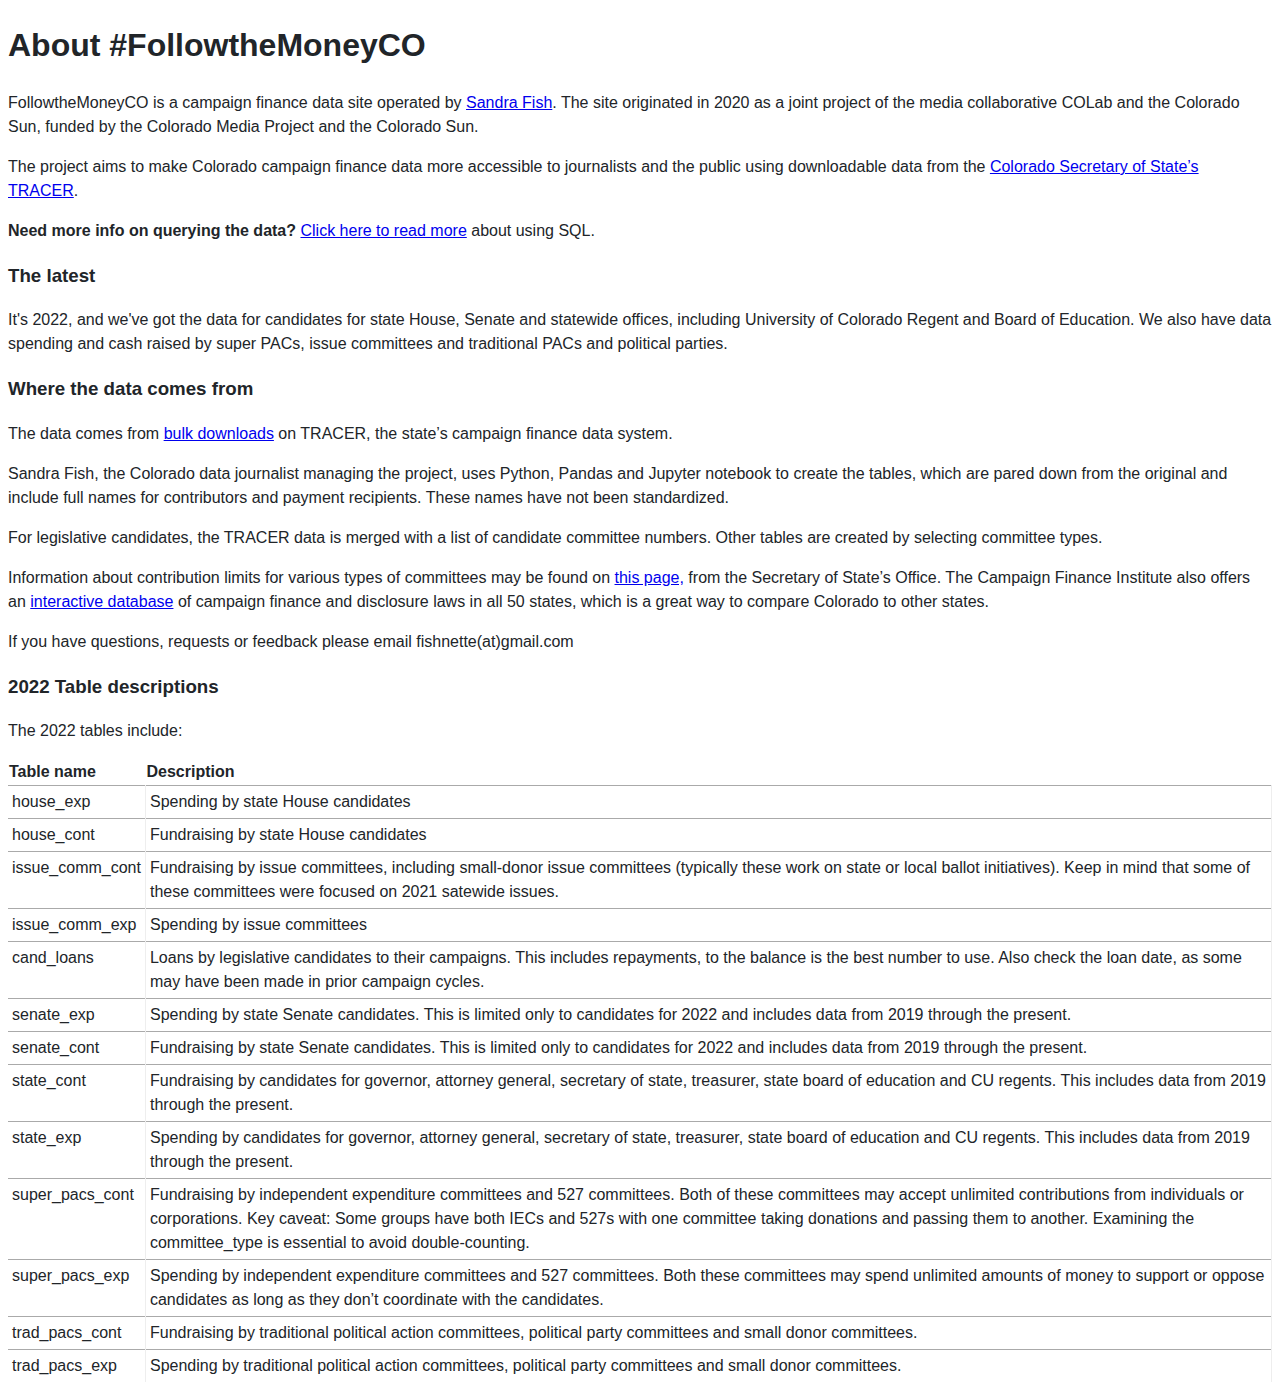
<file: templates/pages/about.html>
<!DOCTYPE html>
<html>

<head>
	<meta charset="utf-8">
	<meta name="viewport" content="width=device-width, initial-scale=1">
	<title>About #FollowtheMoneyCO</title>
	<link rel="stylesheet" href="/static/ftm.css">
</head>

<body>

 <h1 class="title">About #FollowtheMoneyCO</h1>
    
 <p>FollowtheMoneyCO is a campaign finance data site operated by <a href="https://twitter.com/fishnette" target="blank">Sandra Fish</a>. The site originated in 2020 as a joint project of the media collaborative COLab and the Colorado Sun, funded by the Colorado Media Project and the Colorado Sun.</p>

<p>The project aims to make Colorado campaign finance data more accessible to journalists and the public using downloadable data from the <a href="https://tracer.sos.colorado.gov/PublicSite/Homepage.aspx" target="blank">Colorado Secretary of State’s TRACER</a>. </p>

<p><strong>Need more info on querying the data?</strong> <a href="/sql" target="blank">Click here to read more</a> about using SQL.</p>

<h3>The latest</h3>
<p>It's 2022, and we've got the data for candidates for state House, Senate and statewide offices, including University of Colorado Regent and Board of Education. We also have data spending and cash raised by super PACs, issue committees and traditional PACs and political parties.</p>

<h3>Where the data comes from</h3>

<p>The data comes from <a href="https://tracer.sos.colorado.gov/PublicSite/DataDownload.aspx" target=“blank”>bulk downloads</a> on TRACER, the state’s campaign finance data system. </p>

<p>Sandra Fish, the Colorado data journalist managing the project, uses Python, Pandas and Jupyter notebook to create the tables, which are pared down from the original and include full names for contributors and payment recipients. These names have not been standardized.</p>

<p>For legislative candidates, the TRACER data is merged with a list of candidate committee numbers. Other tables are created by selecting committee types.</p>

<p>Information about contribution limits for various types of committees may be found on <a href="https://www.sos.state.co.us/pubs/elections/CampaignFinance/limits/acceptance.html" target=“blank”> this page,</a> from the Secretary of State’s Office. The Campaign Finance Institute also offers an <a href="https://cfinst.github.io/" target=“blank”>interactive database</a> of campaign finance and disclosure laws in all 50 states, which is a great way to compare Colorado to other states.</p>

<p>If you have questions, requests or feedback please email fishnette(at)gmail.com</p>

<h3>2022 Table descriptions</h3>
<p>The 2022 tables include:</p>

<table>
	<thead><tr><th>Table name</th><th>Description</th></tr></thead>
	<tbody>
		<tr><td>house_exp</td><td>Spending by state House candidates</td></tr>
		<tr><td>house_cont</td><td>Fundraising by state House candidates</td></tr>
		<tr><td>issue_comm_cont</td><td>Fundraising by issue committees, including small-donor issue committees (typically these work on state or local ballot initiatives). Keep in mind that some of these committees were focused on 2021 satewide issues.</td></tr>
		<tr><td>issue_comm_exp</td><td>Spending by issue committees</td></tr>
		<tr><td>cand_loans</td><td>Loans by legislative candidates to their campaigns. This includes repayments, to the balance is the best number to use. Also check the loan date, as some may have been made in prior campaign cycles.</td></tr>
		<tr><td>senate_exp</td><td>Spending by state Senate candidates. This is limited only to candidates for 2022 and includes data from 2019 through the present.</td></tr>
		<tr><td>senate_cont</td><td>Fundraising by state Senate candidates. This is limited only to candidates for 2022 and includes data from 2019 through the present.</td></tr>
		<tr><td>state_cont</td><td>Fundraising by candidates for governor, attorney general, secretary of state, treasurer, state board of education and CU regents. This includes data from 2019 through the present.</td></tr>
		<tr><td>state_exp</td><td>Spending by candidates for governor, attorney general, secretary of state, treasurer, state board of education and CU regents. This includes data from 2019 through the present.</td></tr>
		<tr><td>super_pacs_cont</td><td>Fundraising by independent expenditure committees and 527 committees. Both of these committees may accept unlimited contributions from individuals or corporations. Key caveat: Some groups have both IECs and 527s with one committee taking donations and passing them to another. Examining the committee_type is essential to avoid double-counting.</td></tr>
		<tr><td>super_pacs_exp</td><td>Spending by independent expenditure committees and 527 committees. Both these committees may spend unlimited amounts of money to support or oppose candidates as long as they don’t coordinate with the candidates.</td></tr>
		<tr><td>trad_pacs_cont</td><td>Fundraising by traditional political action committees, political party committees and small donor committees.</td></tr>
		<tr><td>trad_pacs_exp</td><td>Spending by traditional political action committees, political party committees and small donor committees.</td></tr>
	</tbody>
</table>
</body>
</html>
</file>
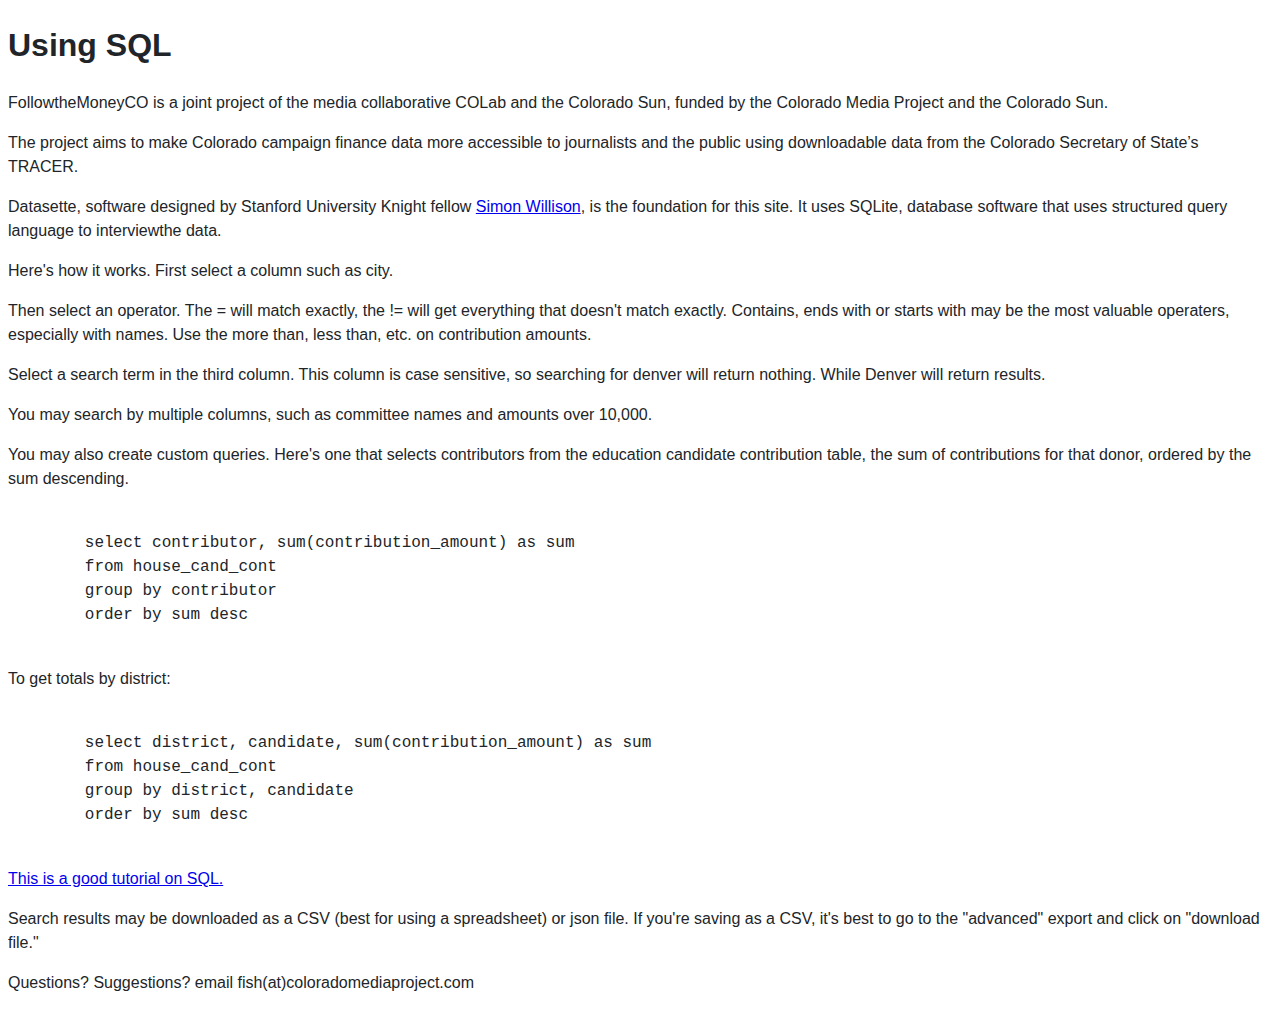
<file: templates/pages/sql.html>
<!DOCTYPE html>
<html>

<head>
	<meta charset="utf-8">
    <meta name="viewport" content="width=device-width, initial-scale=1">
    <title>#FollowtheMoneyCO</title>
    <link rel="stylesheet" href="/static/ftm.css">

</head>

<body>

<h1>Using SQL</h1>
<p>FollowtheMoneyCO is a joint project of the media collaborative COLab and the Colorado Sun, funded by the Colorado Media Project and the Colorado Sun.</p>

<p>The project aims to make Colorado campaign finance data more accessible to journalists and the public using downloadable data from the Colorado Secretary of State’s TRACER. </p>

<p>Datasette, software designed by Stanford University Knight fellow <a href="https://simonwillison.net/" target="blank">Simon Willison</a>, is the foundation for this site. It uses SQLite, database software that uses structured query language to interviewthe data.</p>

<p>Here's how it works. First select a column such as city.</p>

<p>Then select an operator. The = will match exactly, the != will get everything that doesn't match exactly. Contains, ends with or starts with may be the most valuable operaters, especially with names. Use the more than, less than, etc. on contribution amounts.</p>

<p>Select a search term in the third column. This column is case sensitive, so searching for denver will return nothing. While Denver will return results.</p>

<p>You may search by multiple columns, such as committee names and amounts over 10,000.</p>

<p>You may also create custom queries. Here's one that selects contributors from the education candidate contribution table, the sum of contributions for that donor, ordered by the sum descending.</p>
<pre>
    <code>
        select contributor, sum(contribution_amount) as sum
        from house_cand_cont
        group by contributor
        order by sum desc
</code>
</pre>

<p>To get totals by district:</p>
<pre>
    <code>
        select district, candidate, sum(contribution_amount) as sum
        from house_cand_cont
        group by district, candidate
        order by sum desc
    </code>
</pre>

<p><a href="https://a-gentle-introduction-to-sql.readthedocs.io/en/latest/index.html" target="blank">This is a good tutorial on SQL.</a></p>

<p>Search results may be downloaded as a CSV (best for using a spreadsheet) or json file. If you're saving as a CSV, it's best to go to the "advanced" export and click on "download file."</p>

<p>Questions? Suggestions? email fish(at)coloradomediaproject.com</p>

</body>
</html>
</file>
<file: static/ftm.css>
body {
    margin: 1;
    padding: 1;
    font-family: "Helvetica Neue", sans-serif;
    font-size: 1rem;
    font-weight: 400;
    line-height: 1.5;
    color: #212529;
    text-align: left;
    background-color: #fff;
}
.bd {
    margin: 0 1em;
}
table {
    border-collapse: collapse;
}
td {
    border-top: 1px solid #aaa;
    border-right: 1px solid #eee;
    padding: 4px;
    vertical-align: top;
}
td.col-link {
    font-weight: bold;
}
td em {
    font-style: normal;
    font-size: 0.8em;
    color: #aaa;
}
th {
    padding-right: 1em;
}
table a:link {
    text-decoration: none;
    color: #445ac8;
}
table a:visited {
    color: #8f54c4;
}
.small-screen-only,
.select-wrapper.small-screen-only {
    display: none;
}
@media only screen and (max-width: 576px) {
    .small-screen-only {
        display: initial;
    }
    /* Force table to not be like tables anymore */
    table.rows-and-columns,
    .rows-and-columns thead,
    .rows-and-columns tbody,
    .rows-and-columns th,
    .rows-and-columns td,
    .rows-and-columns tr {
        display: block;
    }

    /* Hide table headers (but not display: none;, for accessibility) */
    .rows-and-columns thead tr {
        position: absolute;
        top: -9999px;
        left: -9999px;
    }

    .rows-and-columns tr {
        border: 1px solid #ccc;
        margin-bottom: 1em;
    }

    .rows-and-columns td {
        /* Behave  like a "row" */
        border: none;
        border-bottom: 1px solid #eee;
        padding: 0;
        padding-left: 10%;
    }

    .rows-and-columns td:before {
        display: block;
        margin-left: -10%;
        font-size: 0.8em;
    }
}

.hd {
    border-bottom: 2px solid #ccc;
    padding: 0.2em 1em;
    background-color: #eee;
    overflow: hidden;
    box-sizing: border-box;
    min-height: 2rem;
}
.hd p {
    margin: 0;
    padding: 0;
}
.hd .crumbs {
    float: left;
}
.ft {
    margin: 1em 0;
    padding: 0.5em 1em 0 1em;
    border-top: 1px solid #ccc;
    font-size: 0.8em;
}
.hd :link {
    text-decoration: none;
}

.db-table p {
    margin-top: 0;
    margin-bottom: 0.3em;
}
.db-table h2 {
    margin-top: 1em;
    margin-bottom: 0;
}

h2 em {
    font-style: normal;
    font-weight: lighter;
}
</file>
